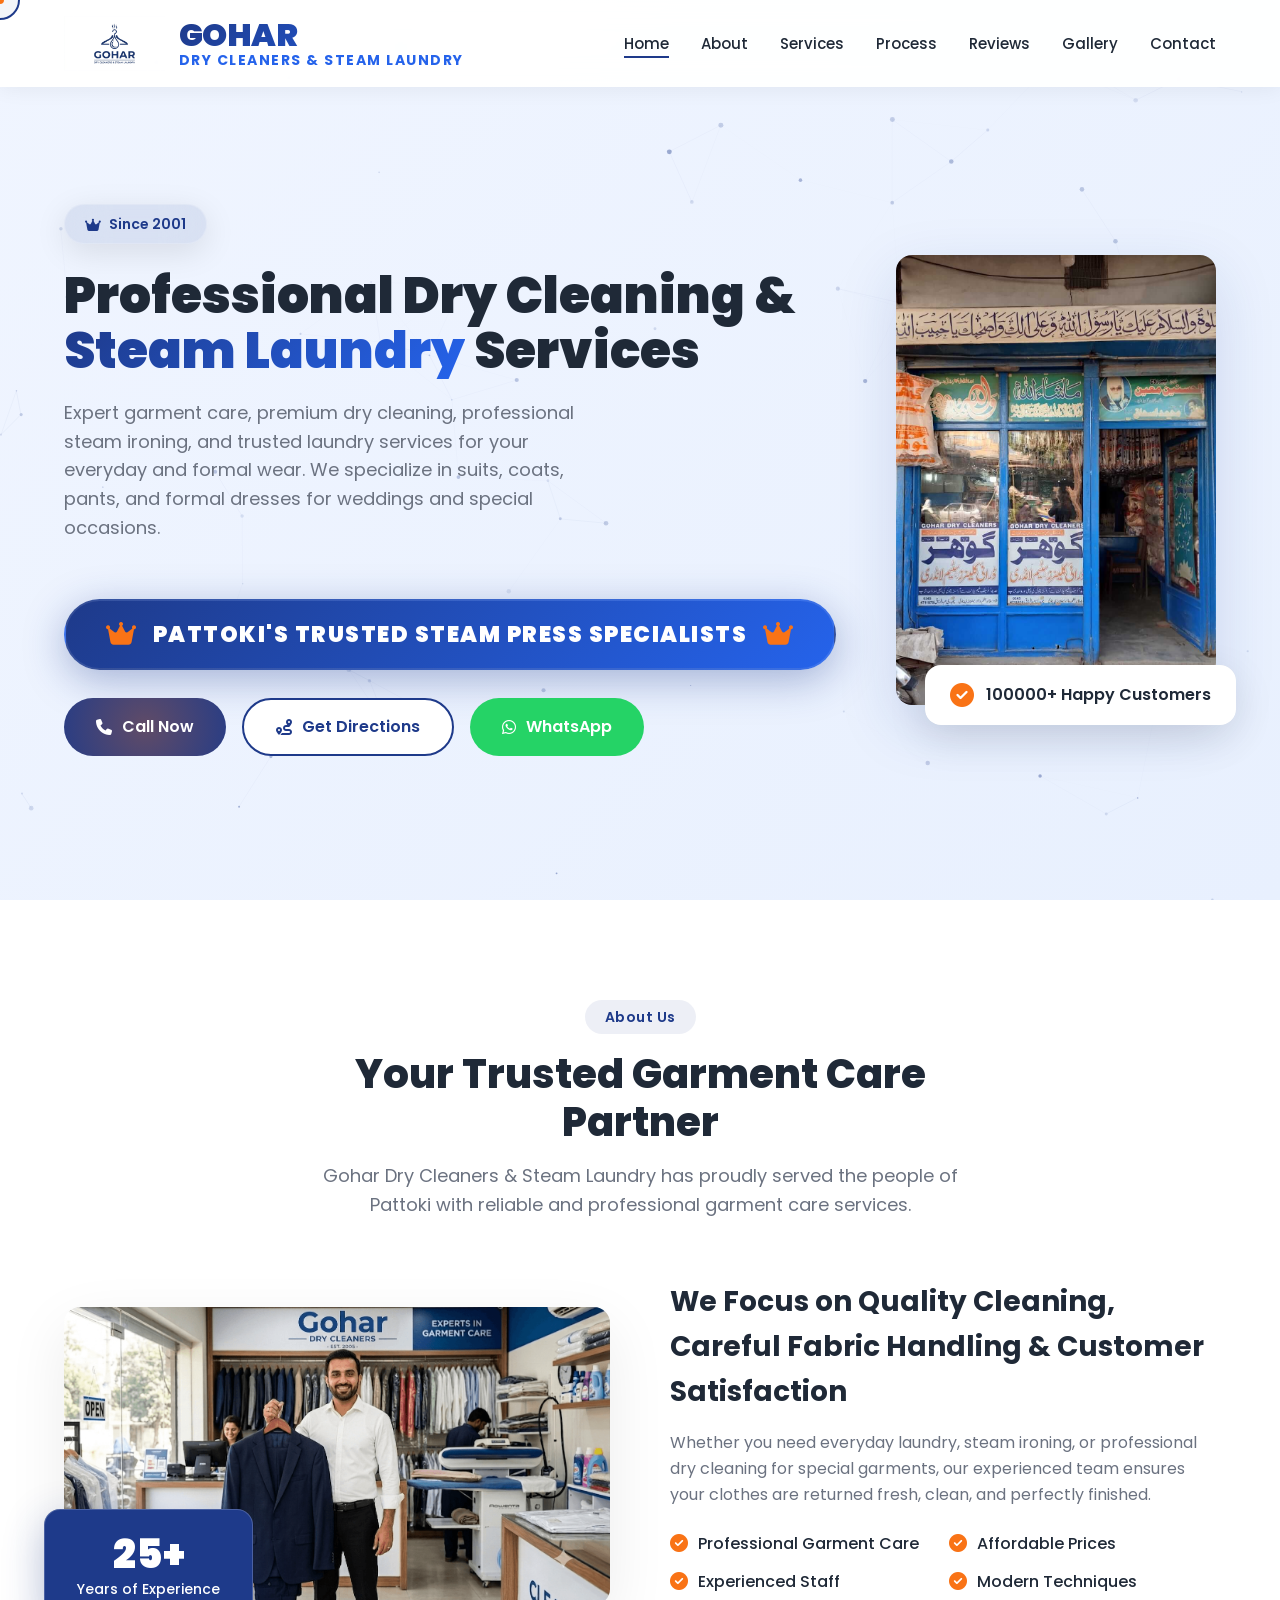
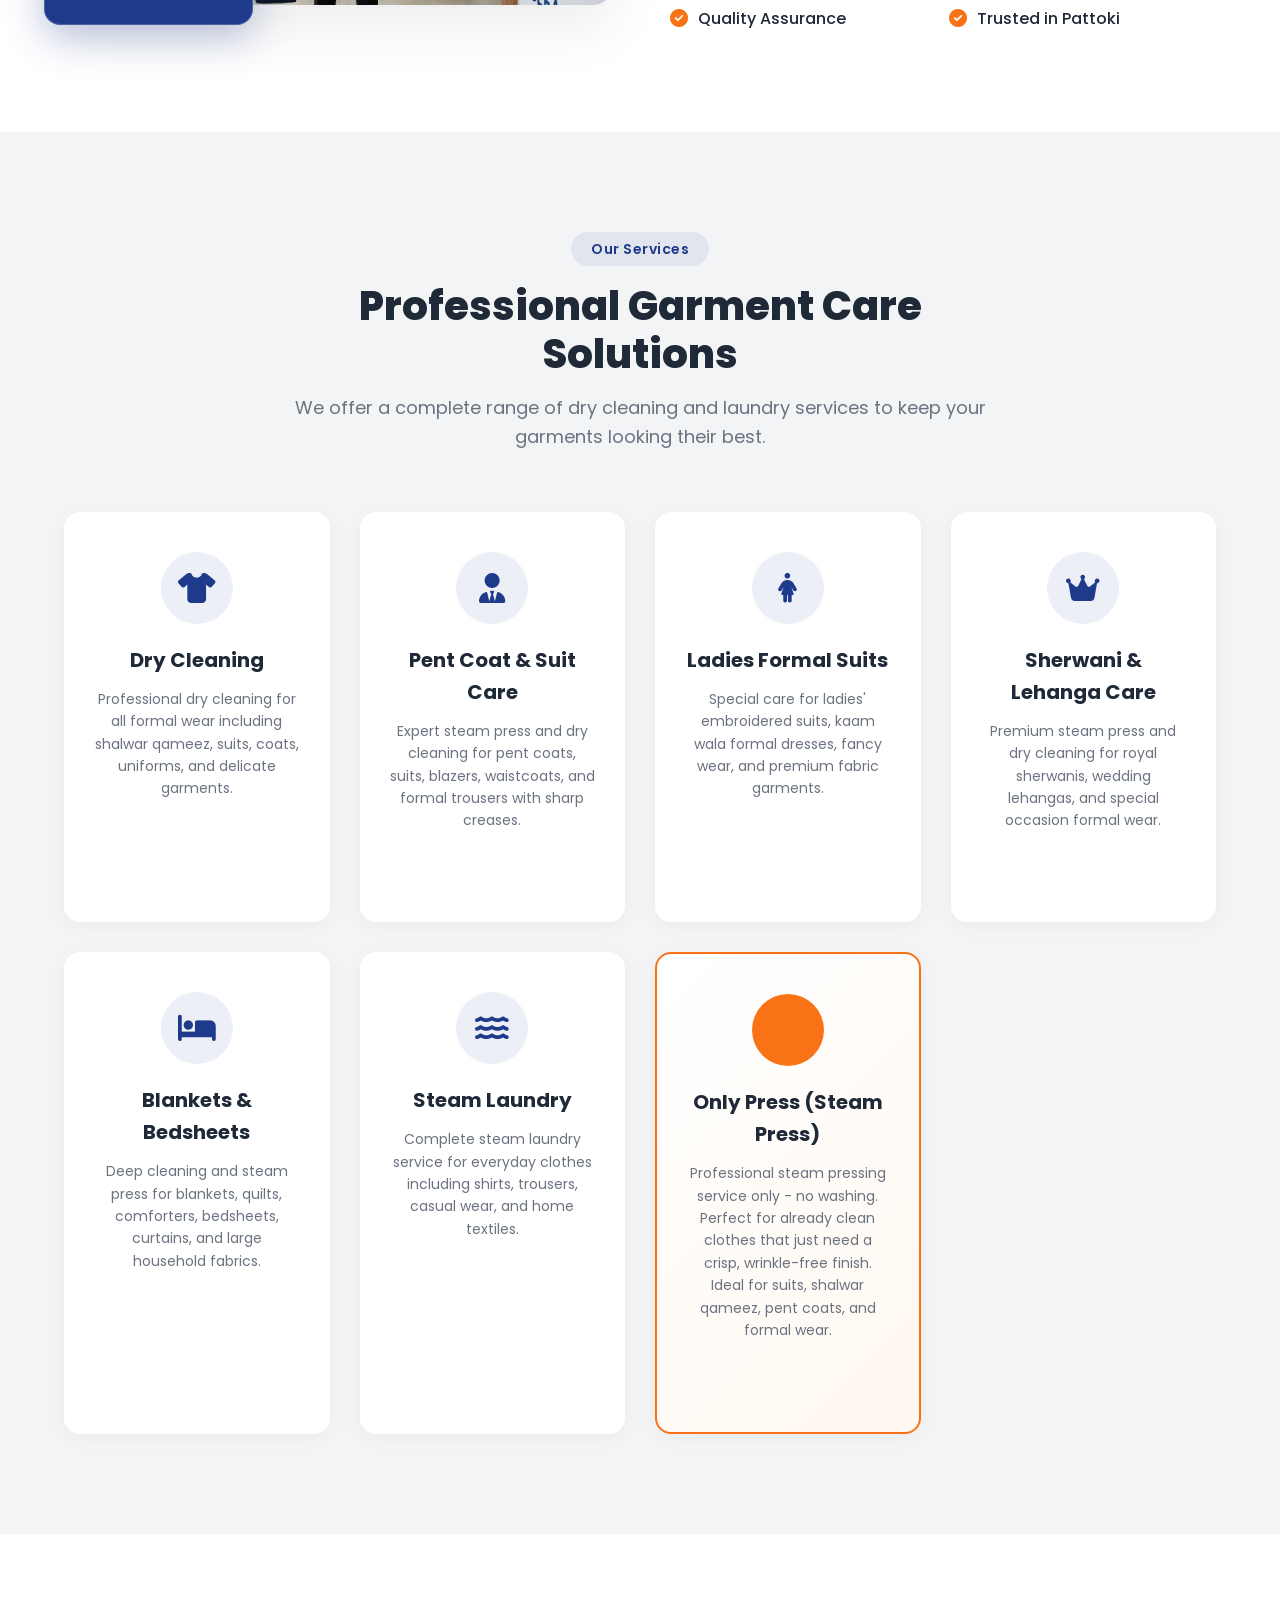
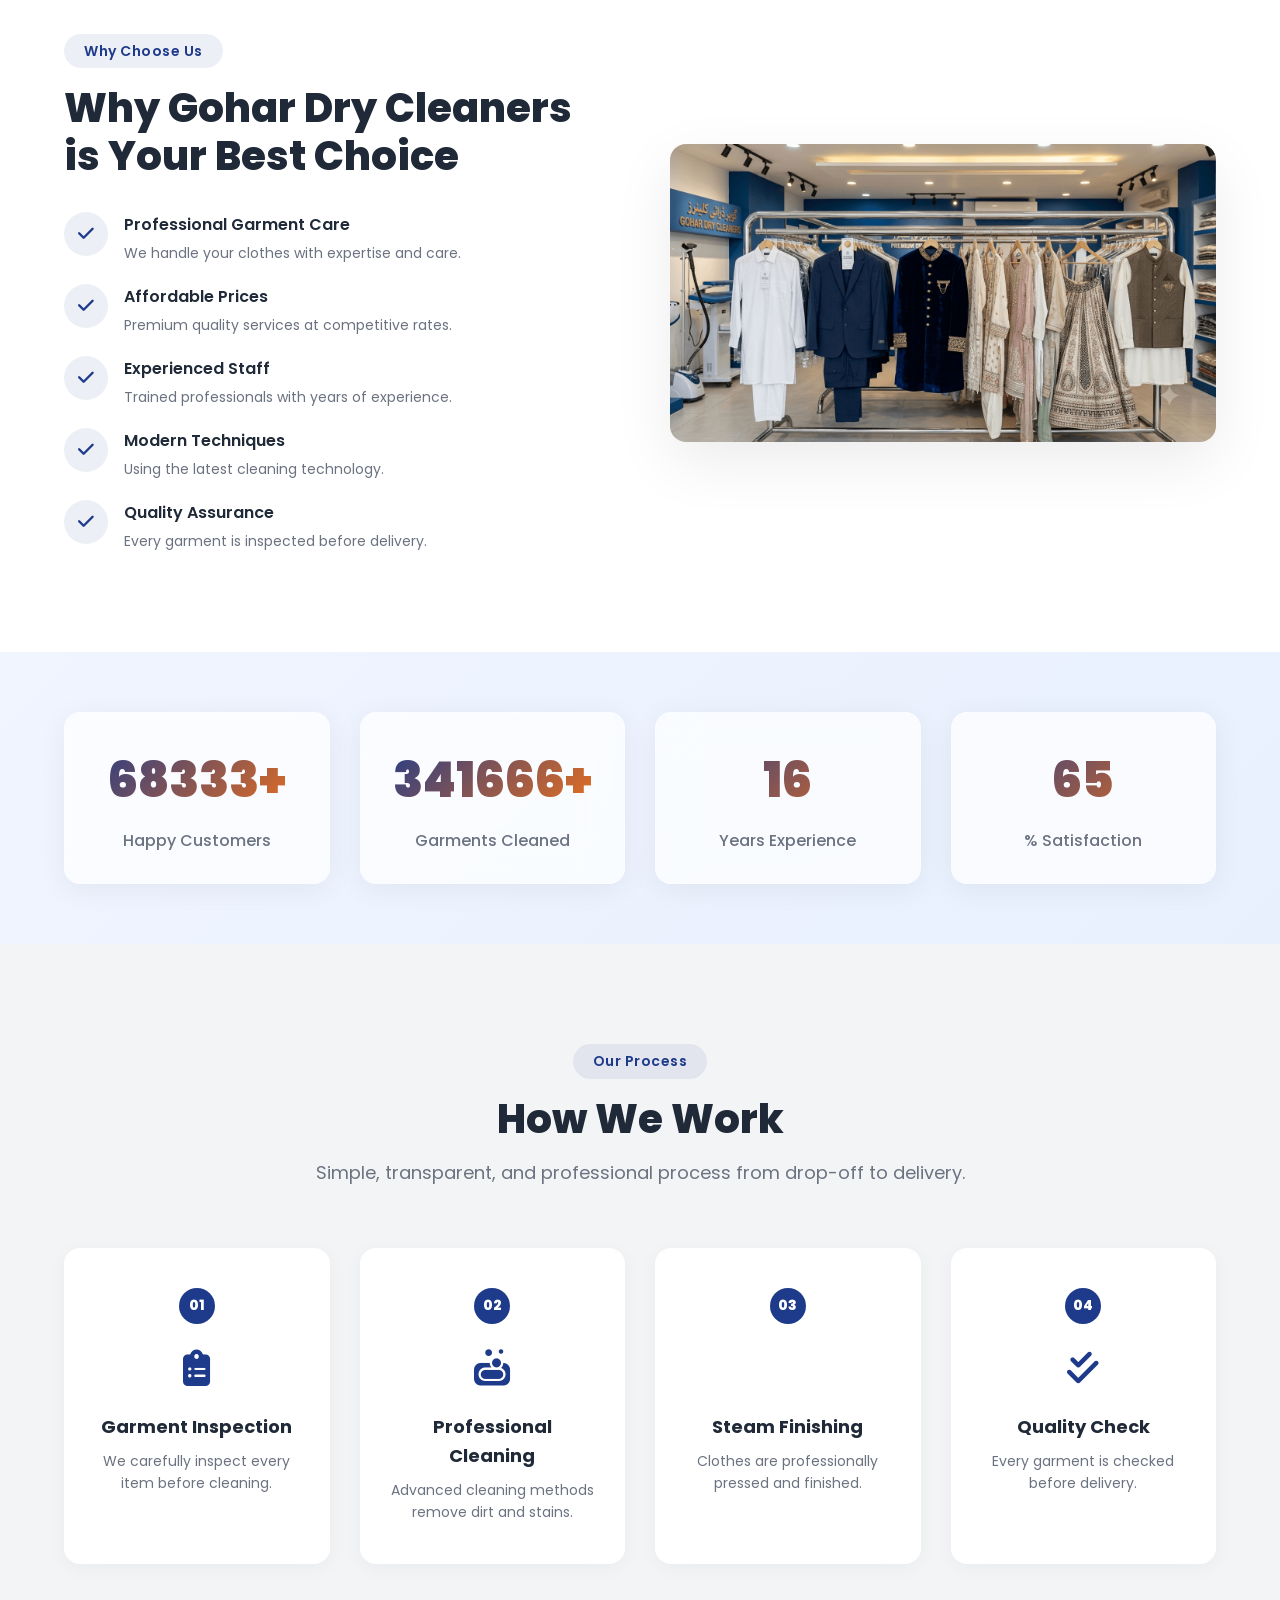
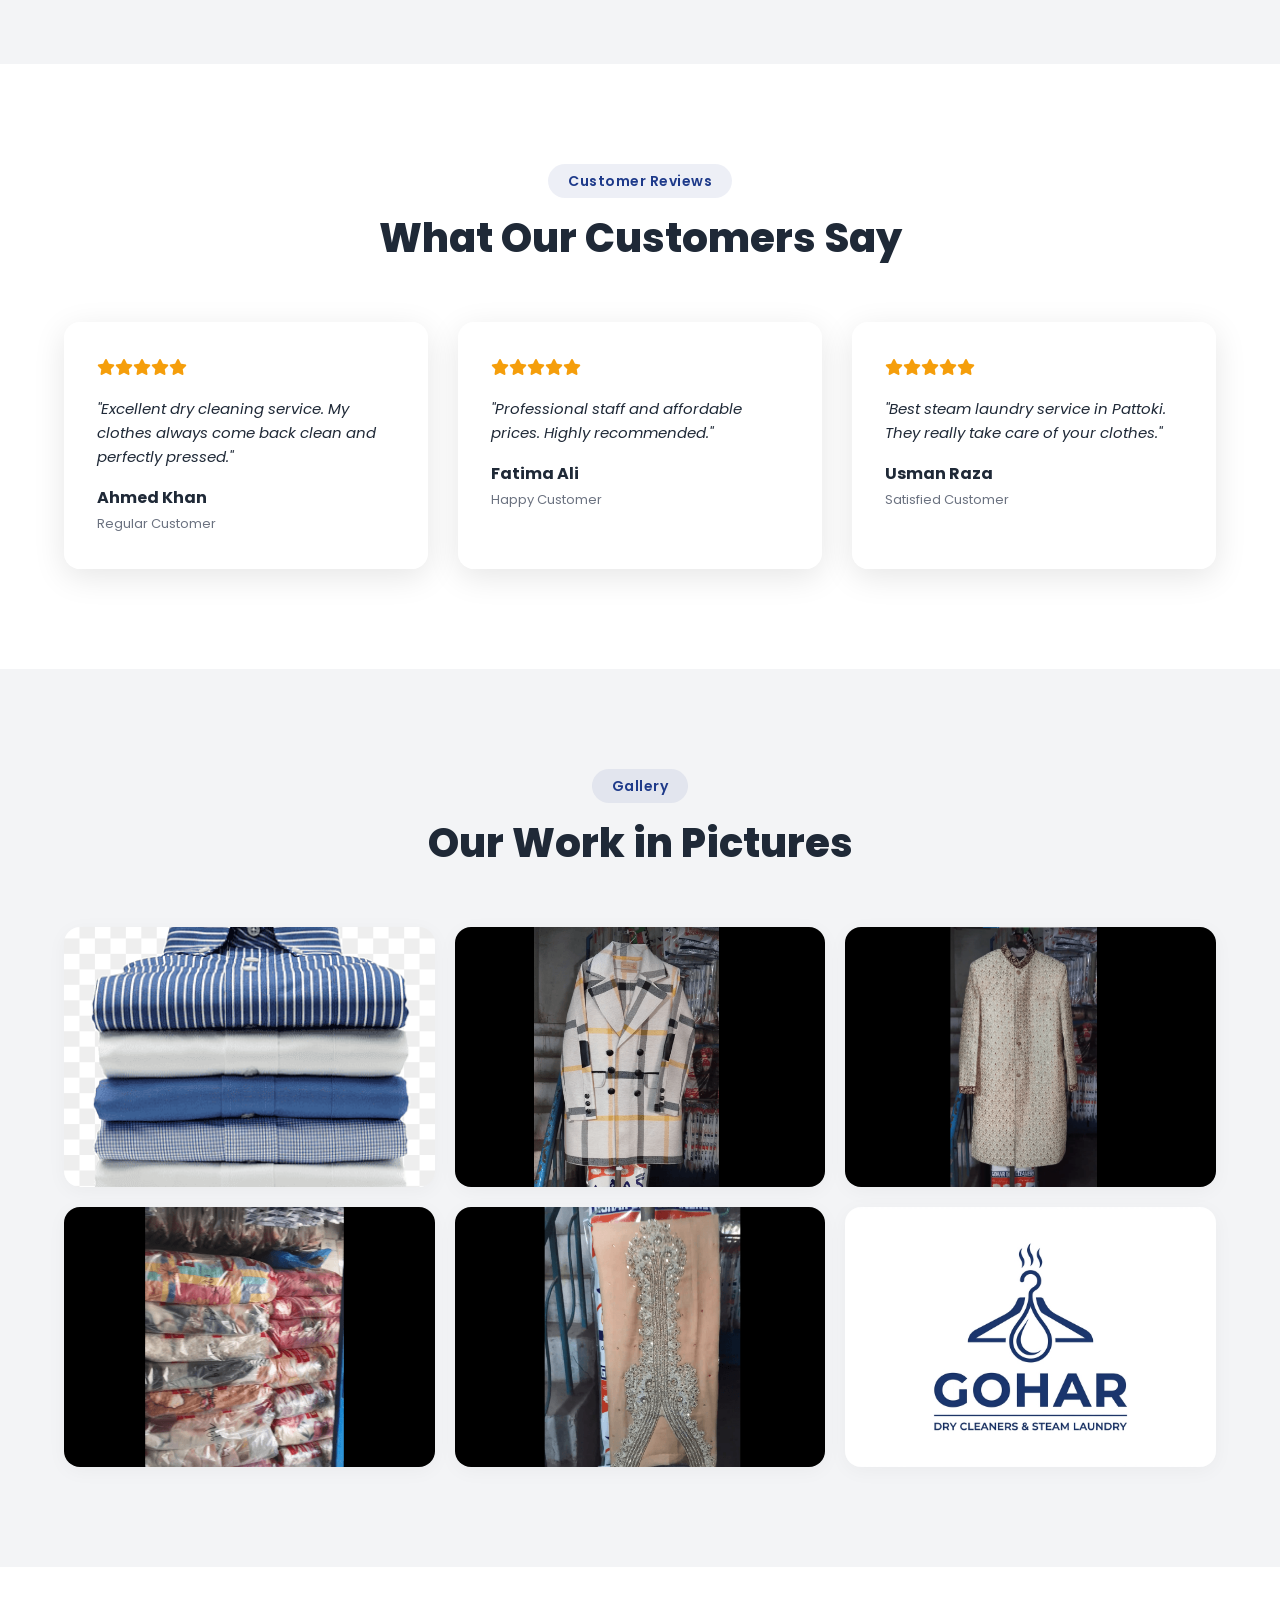
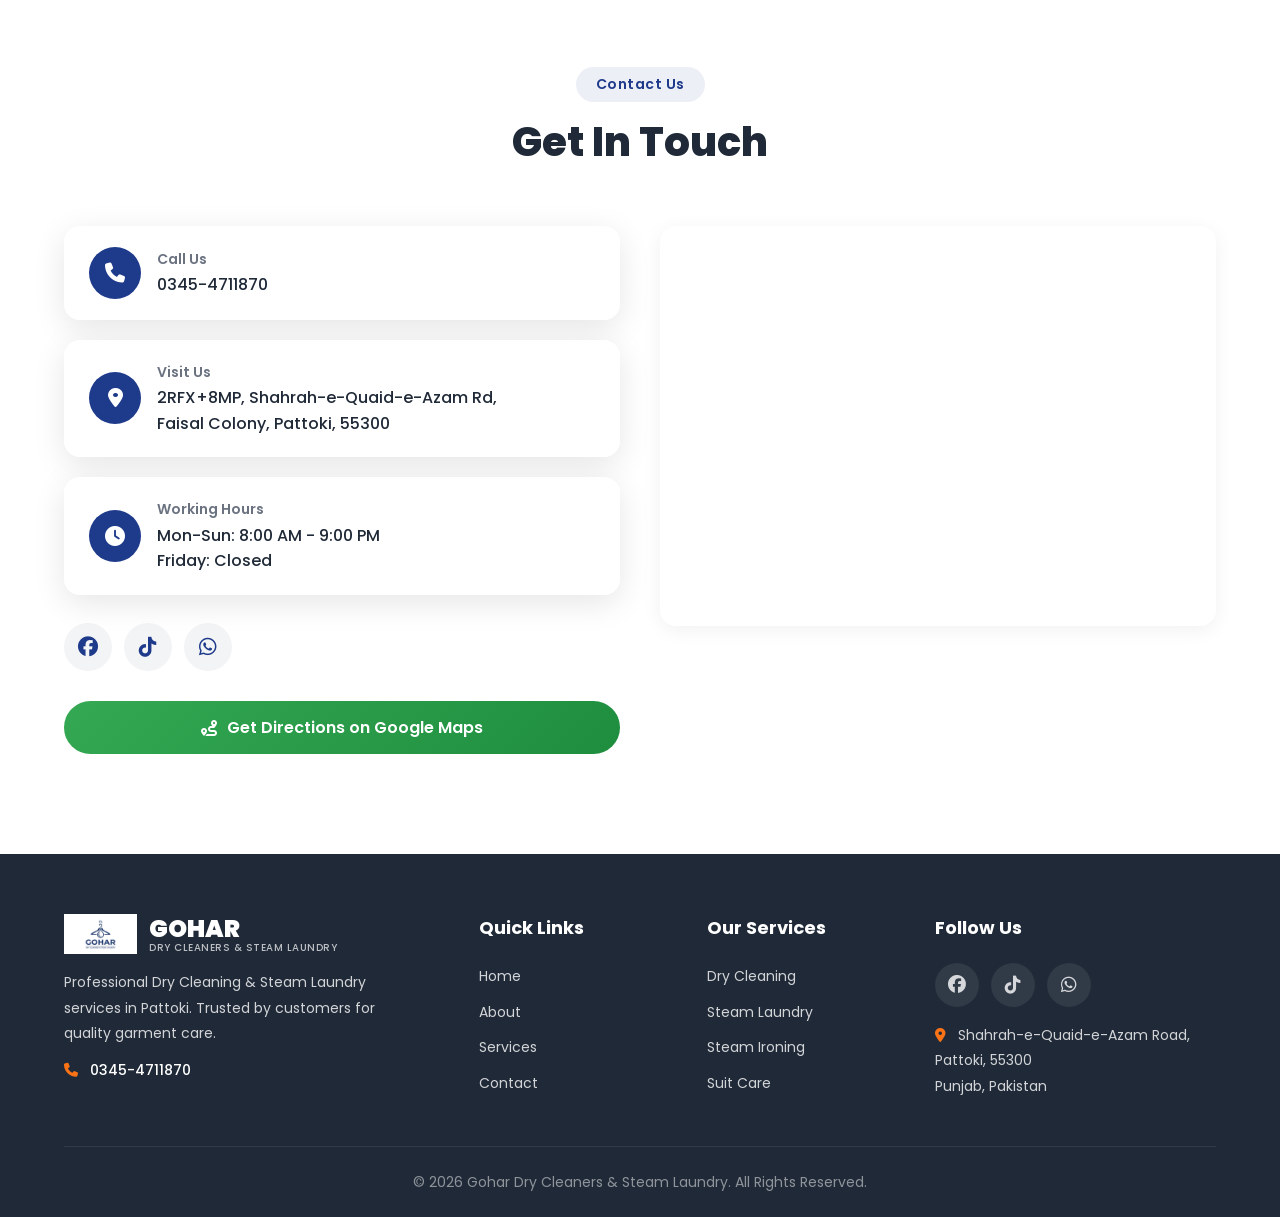
<file: index.html>
<!DOCTYPE html>
<html lang="en">
<head>
    <meta charset="UTF-8" />
    <meta name="viewport" content="width=device-width, initial-scale=1.0" />
    <title>Gohar Dry Cleaners - Premium Steam Press Specialists</title>
    
    <!-- Font Awesome -->
    <link rel="stylesheet" href="https://cdnjs.cloudflare.com/ajax/libs/font-awesome/6.5.0/css/all.min.css" />
    
    <!-- Google Fonts -->
    <link href="https://fonts.googleapis.com/css2?family=Poppins:wght@300;400;500;600;700;800;900&display=swap" rel="stylesheet" />
    
    <!-- CSS -->
    <link rel="stylesheet" href="style.css" />
</head>
<body>

    <!-- ===== CUSTOM CURSOR ===== -->
    <div class="custom-cursor"></div>
    <div class="custom-cursor-dot"></div>

    <!-- ===== SCROLL PROGRESS BAR ===== -->
    <div class="scroll-progress">
        <div class="scroll-progress-bar"></div>
    </div>

    <!-- ===== NAVBAR ===== -->
    <nav class="navbar">
        <div class="container">
            <div class="nav-wrapper">
                <div class="logo">
                    <a href="#">
                        <img src="logo.png" alt="Gohar Dry Cleaners Logo" loading="lazy" />
                        <div class="logo-text">
                            <span class="logo-main gradient-text">GOHAR</span>
                            <span class="logo-sub-large">DRY CLEANERS & STEAM LAUNDRY</span>
                        </div>
                    </a>
                </div>
                <ul class="nav-menu">
                    <li><a href="#home" class="active">Home</a></li>
                    <li><a href="#about">About</a></li>
                    <li><a href="#services">Services</a></li>
                    <li><a href="#process">Process</a></li>
                    <li><a href="#reviews">Reviews</a></li>
                    <li><a href="#gallery">Gallery</a></li>
                    <li><a href="#contact">Contact</a></li>
                </ul>
                <div class="hamburger">
                    <span></span>
                    <span></span>
                    <span></span>
                </div>
            </div>
        </div>
    </nav>

    <!-- ===== HERO SECTION WITH PARTICLES ===== -->
    <section id="home" class="hero">
        <canvas id="particles-canvas"></canvas>
        <div class="container">
            <div class="hero-grid">
                <div class="hero-content">
                    <div class="hero-badge glass-card">
                        <i class="fas fa-crown"></i> Since 2001
                    </div>
                    <h1>Professional Dry Cleaning & <span class="gradient-text">Steam Laundry</span> Services</h1>
                    <p>Expert garment care, premium dry cleaning, professional steam ironing, and trusted laundry services for your everyday and formal wear. We specialize in suits, coats, pants, and formal dresses for weddings and special occasions.</p>
                    
                    <div class="hero-special-badge glass-card">
                        <i class="fas fa-crown"></i> 
                        <span>PATTOKI'S TRUSTED STEAM PRESS SPECIALISTS</span>
                        <i class="fas fa-crown"></i>
                    </div>
                    
                    <div class="hero-buttons">
                        <a href="tel:03454711870" class="btn btn-primary btn-glow">
                            <i class="fas fa-phone"></i> Call Now
                        </a>
                        <a href="https://www.google.com/maps/dir/?api=1&destination=Gohar+Dry+Cleaners+Pattoki" target="_blank" class="btn btn-secondary">
                            <i class="fas fa-route"></i> Get Directions
                        </a>
                        <a href="https://wa.me/923454711870" target="_blank" class="btn btn-whatsapp">
                            <i class="fab fa-whatsapp"></i> WhatsApp
                        </a>
                    </div>
                </div>
                <div class="hero-image">
                    <img src="hero.jpeg" alt="Gohar Dry Cleaners" loading="lazy" />
                    <div class="floating-badge glass-card">
                        <i class="fas fa-check-circle"></i> 100000+ Happy Customers
                    </div>
                </div>
            </div>
        </div>
    </section>

    <!-- ===== ABOUT US ===== -->
    <section id="about" class="about">
        <div class="container">
            <div class="section-header">
                <span class="section-tag">About Us</span>
                <h2>Your Trusted Garment Care Partner</h2>
                <p>Gohar Dry Cleaners & Steam Laundry has proudly served the people of Pattoki with reliable and professional garment care services.</p>
            </div>
            <div class="about-grid">
                <div class="about-image">
                    <img src="about.png" alt="Gohar Dry Cleaners Team" loading="lazy" />
                    <div class="experience-badge glass-card">
                        <span>25+</span>
                        <p>Years of Experience</p>
                    </div>
                </div>
                <div class="about-content">
                    <h3>We Focus on Quality Cleaning, Careful Fabric Handling & Customer Satisfaction</h3>
                    <p>Whether you need everyday laundry, steam ironing, or professional dry cleaning for special garments, our experienced team ensures your clothes are returned fresh, clean, and perfectly finished.</p>
                    <div class="about-features">
                        <div class="feature-item"><i class="fas fa-check-circle"></i> Professional Garment Care</div>
                        <div class="feature-item"><i class="fas fa-check-circle"></i> Affordable Prices</div>
                        <div class="feature-item"><i class="fas fa-check-circle"></i> Experienced Staff</div>
                        <div class="feature-item"><i class="fas fa-check-circle"></i> Modern Techniques</div>
                        <div class="feature-item"><i class="fas fa-check-circle"></i> Quality Assurance</div>
                        <div class="feature-item"><i class="fas fa-check-circle"></i> Trusted in Pattoki</div>
                    </div>
                </div>
            </div>
        </div>
    </section>

    <!-- ===== SERVICES - 3D TILT CARDS ===== -->
    <section id="services" class="services">
        <div class="container">
            <div class="section-header">
                <span class="section-tag">Our Services</span>
                <h2>Professional Garment Care Solutions</h2>
                <p>We offer a complete range of dry cleaning and laundry services to keep your garments looking their best.</p>
            </div>
            <div class="services-grid">
    <!-- Card 1: Dry Cleaning -->
    <div class="service-card tilt-card" data-tilt>
        <div class="service-icon"><i class="fas fa-tshirt"></i></div>
        <h3>Dry Cleaning</h3>
        <p>Professional dry cleaning for all formal wear including shalwar qameez, suits, coats, uniforms, and delicate garments.</p>
        <div class="service-hover">
            <span>From PKR 250</span>
        </div>
    </div>

    <!-- Card 2: Pent Coat & Suit Care -->
    <div class="service-card tilt-card" data-tilt>
        <div class="service-icon"><i class="fas fa-user-tie"></i></div>
        <h3>Pent Coat & Suit Care</h3>
        <p>Expert steam press and dry cleaning for pent coats, suits, blazers, waistcoats, and formal trousers with sharp creases.</p>
        <div class="service-hover">
            <span>From PKR 500</span>
        </div>
    </div>

    <!-- Card 3: Ladies Formal Suits -->
    <div class="service-card tilt-card" data-tilt>
        <div class="service-icon"><i class="fas fa-female"></i></div>
        <h3>Ladies Formal Suits</h3>
        <p>Special care for ladies' embroidered suits, kaam wala formal dresses, fancy wear, and premium fabric garments.</p>
        <div class="service-hover">
            <span>From PKR 600</span>
        </div>
    </div>

    <!-- Card 4: Sherwani & Lehanga Care -->
    <div class="service-card tilt-card" data-tilt>
        <div class="service-icon"><i class="fas fa-crown"></i></div>
        <h3>Sherwani & Lehanga Care</h3>
        <p>Premium steam press and dry cleaning for royal sherwanis, wedding lehangas, and special occasion formal wear.</p>
        <div class="service-hover">
            <span>From PKR 1000</span>
        </div>
    </div>

    <!-- Card 5: Blankets, Curtains & Bedsheets -->
    <div class="service-card tilt-card" data-tilt>
        <div class="service-icon"><i class="fas fa-bed"></i></div>
        <h3>Blankets & Bedsheets</h3>
        <p>Deep cleaning and steam press for blankets, quilts, comforters, bedsheets, curtains, and large household fabrics.</p>
        <div class="service-hover">
            <span>From PKR 600</span>
        </div>
    </div>

    

    <!-- Card 6: Steam Laundry -->
    <div class="service-card tilt-card" data-tilt>
        <div class="service-icon"><i class="fas fa-water"></i></div>
        <h3>Steam Laundry</h3>
        <p>Complete steam laundry service for everyday clothes including shirts, trousers, casual wear, and home textiles.</p>
        <div class="service-hover">
            <span>From PKR 250</span>
        </div>
    </div>

    <!-- Card 7: Only Press (Steam Press Only) -->
<div class="service-card tilt-card" data-tilt>
    <div class="service-icon"><i class="fas fa-iron"></i></div>
    <h3>Only Press (Steam Press)</h3>
    <p>Professional steam pressing service only - no washing. Perfect for already clean clothes that just need a crisp, wrinkle-free finish. Ideal for suits, shalwar qameez, pent coats, and formal wear.</p>
    <div class="service-hover">
        <span>From PKR 150</span>
    </div>
</div>
</div>
        </div>
    </section>

    <!-- ===== WHY CHOOSE US ===== -->
    <section id="why-us" class="why-us">
        <div class="container">
            <div class="why-grid">
                <div class="why-content">
                    <span class="section-tag">Why Choose Us</span>
                    <h2>Why Gohar Dry Cleaners is Your Best Choice</h2>
                    <div class="why-items">
                        <div class="why-item">
                            <div class="why-icon"><i class="fas fa-check"></i></div>
                            <div>
                                <h4>Professional Garment Care</h4>
                                <p>We handle your clothes with expertise and care.</p>
                            </div>
                        </div>
                        <div class="why-item">
                            <div class="why-icon"><i class="fas fa-check"></i></div>
                            <div>
                                <h4>Affordable Prices</h4>
                                <p>Premium quality services at competitive rates.</p>
                            </div>
                        </div>
                        <div class="why-item">
                            <div class="why-icon"><i class="fas fa-check"></i></div>
                            <div>
                                <h4>Experienced Staff</h4>
                                <p>Trained professionals with years of experience.</p>
                            </div>
                        </div>
                        <div class="why-item">
                            <div class="why-icon"><i class="fas fa-check"></i></div>
                            <div>
                                <h4>Modern Techniques</h4>
                                <p>Using the latest cleaning technology.</p>
                            </div>
                        </div>
                        <div class="why-item">
                            <div class="why-icon"><i class="fas fa-check"></i></div>
                            <div>
                                <h4>Quality Assurance</h4>
                                <p>Every garment is inspected before delivery.</p>
                            </div>
                        </div>
                    </div>
                </div>
                <div class="why-image">
                    <img src="choose.png" alt="Gohar Dry Cleaners Quality" loading="lazy" />
                </div>
            </div>
        </div>
    </section>

    <!-- ===== STATS SECTION ===== -->
    <section class="stats-section">
        <div class="container">
            <div class="stats-grid">
                <div class="stat-item glass-card">
                    <div class="stat-number" data-count="100000">0</div>
                    <div class="stat-label">Happy Customers</div>
                </div>
                <div class="stat-item glass-card">
                    <div class="stat-number" data-count="500000">0</div>
                    <div class="stat-label">Garments Cleaned</div>
                </div>
                <div class="stat-item glass-card">
                    <div class="stat-number" data-count="25">0</div>
                    <div class="stat-label">Years Experience</div>
                </div>
                <div class="stat-item glass-card">
                    <div class="stat-number" data-count="98">0</div>
                    <div class="stat-label">% Satisfaction</div>
                </div>
            </div>
        </div>
    </section>

    <!-- ===== PROCESS ===== -->
    <section id="process" class="process">
        <div class="container">
            <div class="section-header">
                <span class="section-tag">Our Process</span>
                <h2>How We Work</h2>
                <p>Simple, transparent, and professional process from drop-off to delivery.</p>
            </div>
            <div class="process-steps">
                <div class="step">
                    <div class="step-number">01</div>
                    <div class="step-icon"><i class="fas fa-clipboard-list"></i></div>
                    <h4>Garment Inspection</h4>
                    <p>We carefully inspect every item before cleaning.</p>
                </div>
                <div class="step">
                    <div class="step-number">02</div>
                    <div class="step-icon"><i class="fas fa-soap"></i></div>
                    <h4>Professional Cleaning</h4>
                    <p>Advanced cleaning methods remove dirt and stains.</p>
                </div>
                <div class="step">
                    <div class="step-number">03</div>
                    <div class="step-icon"><i class="fas fa-iron"></i></div>
                    <h4>Steam Finishing</h4>
                    <p>Clothes are professionally pressed and finished.</p>
                </div>
                <div class="step">
                    <div class="step-number">04</div>
                    <div class="step-icon"><i class="fas fa-check-double"></i></div>
                    <h4>Quality Check</h4>
                    <p>Every garment is checked before delivery.</p>
                </div>
            </div>
        </div>
    </section>

    <!-- ===== REVIEWS ===== -->
    <section id="reviews" class="reviews">
        <div class="container">
            <div class="section-header">
                <span class="section-tag">Customer Reviews</span>
                <h2>What Our Customers Say</h2>
            </div>
            <div class="reviews-grid">
                <div class="review-card glass-card">
                    <div class="stars"><i class="fas fa-star"></i><i class="fas fa-star"></i><i class="fas fa-star"></i><i class="fas fa-star"></i><i class="fas fa-star"></i></div>
                    <p>"Excellent dry cleaning service. My clothes always come back clean and perfectly pressed."</p>
                    <div class="review-author">
                        <h4>Ahmed Khan</h4>
                        <span>Regular Customer</span>
                    </div>
                </div>
                <div class="review-card glass-card">
                    <div class="stars"><i class="fas fa-star"></i><i class="fas fa-star"></i><i class="fas fa-star"></i><i class="fas fa-star"></i><i class="fas fa-star"></i></div>
                    <p>"Professional staff and affordable prices. Highly recommended."</p>
                    <div class="review-author">
                        <h4>Fatima Ali</h4>
                        <span>Happy Customer</span>
                    </div>
                </div>
                <div class="review-card glass-card">
                    <div class="stars"><i class="fas fa-star"></i><i class="fas fa-star"></i><i class="fas fa-star"></i><i class="fas fa-star"></i><i class="fas fa-star"></i></div>
                    <p>"Best steam laundry service in Pattoki. They really take care of your clothes."</p>
                    <div class="review-author">
                        <h4>Usman Raza</h4>
                        <span>Satisfied Customer</span>
                    </div>
                </div>
            </div>
        </div>
    </section>

    <!-- ===== GALLERY ===== -->
    <section id="gallery" class="gallery">
        <div class="container">
            <div class="section-header">
                <span class="section-tag">Gallery</span>
                <h2>Our Work in Pictures</h2>
            </div>
            <div class="gallery-grid">
                <div class="gallery-item" onclick="openLightbox(this)">
                    <img src="shop1.png" alt="Gohar Dry Cleaners Shop" loading="lazy" />
                </div>
                <div class="gallery-item" onclick="openLightbox(this)">
                    <img src="shop2.png" alt="Professional Cleaning" loading="lazy"/>
                </div>
                <div class="gallery-item" onclick="openLightbox(this)">
                    <img src="shop3.png" alt="Steam Ironing" loading="lazy"/>
                </div>
                <div class="gallery-item" onclick="openLightbox(this)">
                    <img src="shop4.png" alt="Garment Care" loading="lazy" />
                </div>
                <div class="gallery-item" onclick="openLightbox(this)">
                    <img src="shop5.png" alt="Our Team" loading="lazy" />
                </div>
                <div class="gallery-item" onclick="openLightbox(this)">
                    <img src="logo.png" alt="Gohar Logo"  loading="lazy"/>
                </div>
            </div>
        </div>
    </section>

    <!-- ===== LIGHTBOX ===== -->
    <div class="lightbox" onclick="closeLightbox()">
        <span class="lightbox-close">&times;</span>
        <img class="lightbox-content" id="lightbox-img" />
    </div>

    <!-- ===== CONTACT ===== -->
    <section id="contact" class="contact">
        <div class="container">
            <div class="section-header">
                <span class="section-tag">Contact Us</span>
                <h2>Get In Touch</h2>
            </div>
            <div class="contact-grid">
                <div class="contact-info">
                    <div class="contact-card glass-card">
                        <div class="contact-icon"><i class="fas fa-phone"></i></div>
                        <div>
                            <h4>Call Us</h4>
                            <a href="tel:03454711870">0345-4711870</a>
                        </div>
                    </div>
                    <div class="contact-card glass-card">
                        <div class="contact-icon"><i class="fas fa-map-marker-alt"></i></div>
                        <div>
                            <h4>Visit Us</h4>
                            <p>2RFX+8MP, Shahrah-e-Quaid-e-Azam Rd,<br />Faisal Colony, Pattoki, 55300</p>
                        </div>
                    </div>
                    <div class="contact-card glass-card">
                        <div class="contact-icon"><i class="fas fa-clock"></i></div>
                        <div>
                            <h4>Working Hours</h4>
                            <p>Mon-Sun: 8:00 AM - 9:00 PM<br />Friday: Closed</p>
                        </div>
                    </div>
                    <div class="contact-social">
                        <a href="https://www.facebook.com/share/1DLvvdnVit/" target="_blank"><i class="fab fa-facebook"></i></a>
                        <a href="https://www.tiktok.com/@gohar.dry.cleaner?_r=1&_t=ZS-98560fPremC" target="_blank"><i class="fab fa-tiktok"></i></a>
                        <a href="https://wa.me/923454711870" target="_blank"><i class="fab fa-whatsapp"></i></a>
                    </div>
                    <a href="https://www.google.com/maps/dir/?api=1&destination=Gohar+Dry+Cleaners+Pattoki" target="_blank" class="btn btn-route" style="width:100%; justify-content:center; margin-top:10px;">
                        <i class="fas fa-route"></i> Get Directions on Google Maps
                    </a>
                </div>
                <div class="contact-map">
                    <iframe src="https://www.google.com/maps/embed?pb=!1m18!1m12!1m3!1d3396.700447624654!2d73.84749067519998!3d31.635347174122217!2m3!1f0!2f0!3f0!3m2!1i1024!2i768!4f13.1!3m3!1m2!1s0x3922576c3d2c9e4d%3A0xd9b18d0b3a8f1d7f!2sGohar%20Dry%20Cleaners%20%26%20Steam%20Laundry!5e0!3m2!1sen!2s!4v1700000000000" style="border:0; width:100%; height:400px; border-radius:16px;" allowfullscreen="" loading="lazy"></iframe>
                </div>
            </div>
        </div>
    </section>

    <!-- ===== FOOTER ===== -->
    <footer class="footer">
        <div class="container">
            <div class="footer-grid">
                <div class="footer-about">
                    <div class="footer-logo">
                        <img src="logo.png" alt="Gohar Dry Cleaners" loading="lazy" />
                        <div class="footer-logo-text">
                            <span>GOHAR</span>
                            <span class="footer-sub">Dry Cleaners & Steam Laundry</span>
                        </div>
                    </div>
                    <p>Professional Dry Cleaning & Steam Laundry services in Pattoki. Trusted by customers for quality garment care.</p>
                    <p class="footer-phone"><i class="fas fa-phone"></i> 0345-4711870</p>
                </div>
                <div class="footer-links">
                    <h4>Quick Links</h4>
                    <ul>
                        <li><a href="#home">Home</a></li>
                        <li><a href="#about">About</a></li>
                        <li><a href="#services">Services</a></li>
                        <li><a href="#contact">Contact</a></li>
                    </ul>
                </div>
                <div class="footer-links">
                    <h4>Our Services</h4>
                    <ul>
                        <li><a href="#">Dry Cleaning</a></li>
                        <li><a href="#">Steam Laundry</a></li>
                        <li><a href="#">Steam Ironing</a></li>
                        <li><a href="#">Suit Care</a></li>
                    </ul>
                </div>
                <div class="footer-newsletter">
                    <h4>Follow Us</h4>
                    <div class="footer-social">
                        <a href="https://www.facebook.com/share/1DLvvdnVit/" target="_blank"><i class="fab fa-facebook"></i></a>
                        <a href="https://www.tiktok.com/@gohar.dry.cleaner?_r=1&_t=ZS-98560fPremC" target="_blank"><i class="fab fa-tiktok"></i></a>
                    
                        <a href="https://wa.me/923454711870" target="_blank"><i class="fab fa-whatsapp"></i></a>
                    </div>
                    <p class="footer-address">
                        <i class="fas fa-location-dot"></i>
                        Shahrah-e-Quaid-e-Azam Road, Pattoki, 55300<br />Punjab, Pakistan
                    </p>
                </div>
            </div>
            <div class="footer-bottom">
                <p>&copy; 2026 Gohar Dry Cleaners & Steam Laundry. All Rights Reserved.</p>
            </div>
        </div>
    </footer>

    <!-- ===== SCRIPTS ===== -->
    <script src="particles.js"></script>
    <script src="script.js"></script>
</body>
</html>
</file>
<file: style.css>
/* ============================================ */
/* ===== RESET & BASE ===== */
/* ============================================ */

* {
    margin: 0;
    padding: 0;
    box-sizing: border-box;
}

:root {
    --primary: #1E3A8A;
    --primary-light: #2563EB;
    --secondary: #F97316;
    --white: #FFFFFF;
    --light-gray: #F3F4F6;
    --gray: #6B7280;
    --dark: #1F2937;
    --shadow: 0 10px 40px rgba(0,0,0,0.08);
    --radius: 16px;
    --transition: all 0.3s cubic-bezier(0.4, 0, 0.2, 1);
}

html {
    scroll-behavior: smooth;
}

body {
    font-family: 'Poppins', sans-serif;
    color: var(--dark);
    line-height: 1.6;
    overflow-x: hidden;
    background: var(--white);
    cursor: none;
}

a {
    text-decoration: none;
    color: inherit;
}
ul {
    list-style: none;
}
img {
    max-width: 100%;
    display: block;
}

.container {
    max-width: 1200px;
    margin: 0 auto;
    padding: 0 24px;
}

/* ============================================ */
/* ===== CUSTOM SCROLLBAR ===== */
/* ============================================ */

::-webkit-scrollbar {
    width: 10px;
}

::-webkit-scrollbar-track {
    background: var(--light-gray);
}

::-webkit-scrollbar-thumb {
    background: linear-gradient(180deg, var(--primary), var(--secondary));
    border-radius: 10px;
}

::-webkit-scrollbar-thumb:hover {
    background: var(--primary-light);
}

/* ============================================ */
/* ===== CUSTOM CURSOR ===== */
/* ============================================ */

.custom-cursor {
    width: 40px;
    height: 40px;
    border: 2px solid var(--primary);
    border-radius: 50%;
    position: fixed;
    pointer-events: none;
    z-index: 9999;
    transition: all 0.1s ease;
    background: rgba(30, 58, 138, 0.05);
    transform: translate(-50%, -50%);
}

.custom-cursor-dot {
    width: 8px;
    height: 8px;
    background: var(--secondary);
    border-radius: 50%;
    position: fixed;
    pointer-events: none;
    z-index: 9999;
    transform: translate(-50%, -50%);
    transition: all 0.05s ease;
}

.custom-cursor.hover {
    width: 60px;
    height: 60px;
    background: rgba(30, 58, 138, 0.1);
    border-color: var(--secondary);
}

/* ============================================ */
/* ===== SCROLL PROGRESS BAR ===== */
/* ============================================ */

.scroll-progress {
    position: fixed;
    top: 0;
    left: 0;
    width: 100%;
    height: 4px;
    z-index: 1001;
    background: transparent;
}

.scroll-progress-bar {
    height: 100%;
    background: linear-gradient(90deg, var(--primary), var(--secondary));
    width: 0%;
    transition: width 0.1s ease;
}

/* ============================================ */
/* ===== SECTION HEADER ===== */
/* ============================================ */

.section-header {
    text-align: center;
    max-width: 700px;
    margin: 0 auto 60px;
}

.section-tag {
    display: inline-block;
    background: rgba(30, 58, 138, 0.08);
    color: var(--primary);
    padding: 6px 20px;
    border-radius: 50px;
    font-size: 14px;
    font-weight: 600;
    letter-spacing: 0.5px;
    margin-bottom: 16px;
}

.section-header h2 {
    font-size: 40px;
    font-weight: 800;
    line-height: 1.2;
    margin-bottom: 16px;
}

.section-header p {
    color: var(--gray);
    font-size: 18px;
}

/* ============================================ */
/* ===== GLASS MORPHISM ===== */
/* ============================================ */

.glass-card {
    background: rgba(255, 255, 255, 0.15);
    backdrop-filter: blur(20px);
    -webkit-backdrop-filter: blur(20px);
    border: 1px solid rgba(255, 255, 255, 0.2);
    box-shadow: 0 8px 32px rgba(0,0,0,0.1);
}

/* ============================================ */
/* ===== GRADIENT TEXT ===== */
/* ============================================ */

.gradient-text {
    background: linear-gradient(135deg, var(--primary), var(--primary-light), var(--secondary), var(--primary));
    background-size: 300% 300%;
    -webkit-background-clip: text;
    -webkit-text-fill-color: transparent;
    background-clip: text;
    animation: gradientMove 4s ease-in-out infinite;
    display: inline-block;
}

@keyframes gradientMove {
    0% { background-position: 0% 50%; }
    50% { background-position: 100% 50%; }
    100% { background-position: 0% 50%; }
}

/* ============================================ */
/* ===== BUTTONS ===== */
/* ============================================ */

.btn {
    display: inline-flex;
    align-items: center;
    gap: 10px;
    padding: 14px 32px;
    border-radius: 50px;
    font-weight: 600;
    font-size: 16px;
    transition: var(--transition);
    border: none;
    cursor: pointer;
    position: relative;
    overflow: hidden;
    z-index: 1;
}

.btn-primary {
    background: var(--primary);
    color: var(--white);
}
.btn-primary:hover {
    background: var(--primary-light);
    transform: translateY(-3px);
    box-shadow: 0 12px 30px rgba(30, 58, 138, 0.4);
}

.btn-secondary {
    background: var(--white);
    color: var(--primary);
    border: 2px solid var(--primary);
}
.btn-secondary:hover {
    background: var(--primary);
    color: var(--white);
    transform: translateY(-3px);
}

.btn-whatsapp {
    background: #25D366;
    color: var(--white);
}
.btn-whatsapp:hover {
    background: #1DA851;
    transform: translateY(-3px);
    box-shadow: 0 12px 30px rgba(37, 211, 102, 0.4);
}

.btn-route {
    background: linear-gradient(135deg, #34A853, #1E8E3E);
    color: white;
    border: none;
}
.btn-route:hover {
    transform: translateY(-3px);
    box-shadow: 0 12px 30px rgba(52, 168, 83, 0.4);
}

/* ===== GLOW BUTTON ===== */
.btn-glow {
    position: relative;
    overflow: hidden;
    z-index: 1;
}

.btn-glow::before {
    content: '';
    position: absolute;
    top: -50%;
    left: -50%;
    width: 200%;
    height: 200%;
    background: radial-gradient(circle, rgba(249, 115, 22, 0.3), transparent 60%);
    animation: glowRotate 4s linear infinite;
    z-index: -1;
}

@keyframes glowRotate {
    0% { transform: rotate(0deg); }
    100% { transform: rotate(360deg); }
}

/* ============================================ */
/* ===== NAVBAR ===== */
/* ============================================ */

.navbar {
    position: fixed;
    top: 0;
    width: 100%;
    background: rgba(255, 255, 255, 0.95);
    backdrop-filter: blur(12px);
    z-index: 1000;
    padding: 16px 0;
    box-shadow: 0 2px 20px rgba(0,0,0,0.06);
    transition: var(--transition);
}

.navbar.scrolled {
    padding: 10px 0;
    box-shadow: 0 4px 30px rgba(0,0,0,0.1);
}

.nav-wrapper {
    display: flex;
    justify-content: space-between;
    align-items: center;
}

.logo a {
    display: flex;
    align-items: center;
    gap: 14px;
    text-decoration: none;
}

.logo img {
    height: 55px !important;
    width: auto !important;
    max-width: 140px !important;
    object-fit: contain !important;
    background: transparent !important;
    display: block !important;
}

.logo-text {
    display: flex;
    flex-direction: column;
    line-height: 1.1;
}

.logo-main {
    font-size: 32px !important;
    font-weight: 900 !important;
    color: var(--primary) !important;
    letter-spacing: -0.5px !important;
    text-transform: uppercase;
    line-height: 1;
}

.logo-sub-large {
    font-size: 14px !important;
    font-weight: 700 !important;
    color: var(--primary-light) !important;
    letter-spacing: 1.5px !important;
    text-transform: uppercase;
    margin-top: 2px;
}

.nav-menu {
    display: flex;
    align-items: center;
    gap: 32px;
}

.nav-menu a {
    font-weight: 500;
    font-size: 15px;
    color: var(--dark);
    transition: var(--transition);
    position: relative;
}

.nav-menu a::after {
    content: '';
    position: absolute;
    bottom: -4px;
    left: 0;
    width: 0;
    height: 2px;
    background: var(--primary);
    transition: var(--transition);
}

.nav-menu a:hover::after,
.nav-menu a.active::after {
    width: 100%;
}

.nav-menu a:hover {
    color: var(--primary);
}

.hamburger {
    display: none;
    flex-direction: column;
    gap: 5px;
    cursor: pointer;
}

.hamburger span {
    display: block;
    width: 28px;
    height: 3px;
    background: var(--primary);
    border-radius: 3px;
    transition: var(--transition);
}

.hamburger.active span:nth-child(1) {
    transform: rotate(45deg) translate(6px, 6px);
}
.hamburger.active span:nth-child(2) {
    opacity: 0;
}
.hamburger.active span:nth-child(3) {
    transform: rotate(-45deg) translate(6px, -6px);
}

/* ============================================ */
/* ===== HERO WITH PARTICLES ===== */
/* ============================================ */

.hero {
    padding: 140px 0 80px;
    background: linear-gradient(135deg, #F0F5FF 0%, #E8F0FE 100%);
    min-height: 100vh;
    display: flex;
    align-items: center;
    position: relative;
    overflow: hidden;
}

#particles-canvas {
    position: absolute;
    top: 0;
    left: 0;
    width: 100%;
    height: 100%;
    z-index: 0;
}

.hero-grid {
    display: grid;
    grid-template-columns: 1fr 1fr;
    gap: 60px;
    align-items: center;
    position: relative;
    z-index: 1;
}

.hero-content .hero-badge {
    display: inline-flex;
    align-items: center;
    gap: 8px;
    background: rgba(30, 58, 138, 0.1);
    color: var(--primary);
    padding: 8px 20px;
    border-radius: 50px;
    font-size: 14px;
    font-weight: 600;
    margin-bottom: 24px;
}

.hero-content h1 {
    font-size: 50px;
    font-weight: 900;
    line-height: 1.1;
    margin-bottom: 20px;
}

.hero-content p {
    font-size: 18px;
    color: var(--gray);
    max-width: 540px;
    margin-bottom: 32px;
}

.hero-special-badge {
    display: inline-flex;
    align-items: center;
    justify-content: center;
    gap: 16px;
    background: linear-gradient(135deg, var(--primary), var(--primary-light));
    color: var(--white);
    padding: 16px 40px;
    border-radius: 60px;
    font-size: 22px !important;
    font-weight: 900 !important;
    margin: 24px 0 28px;
    box-shadow: 0 10px 40px rgba(30, 58, 138, 0.35);
    animation: pulse-badge 2.5s ease-in-out infinite;
    letter-spacing: 1.5px;
    border: 2px solid rgba(255,255,255,0.1);
    text-transform: uppercase;
    white-space: nowrap;
}

.hero-special-badge i {
    color: var(--secondary);
    font-size: 26px !important;
}

@keyframes pulse-badge {
    0% { transform: scale(1); box-shadow: 0 10px 40px rgba(30, 58, 138, 0.35); }
    50% { transform: scale(1.04); box-shadow: 0 18px 60px rgba(30, 58, 138, 0.55); }
    100% { transform: scale(1); box-shadow: 0 10px 40px rgba(30, 58, 138, 0.35); }
}

.hero-buttons {
    display: flex;
    flex-wrap: wrap;
    gap: 16px;
}

.hero-image {
    position: relative;
}

.hero-image img {
    border-radius: var(--radius);
    box-shadow: 0 20px 60px rgba(30, 58, 138, 0.15);
    width: 100%;
    max-height: 450px;
    object-fit: cover;
}

.floating-badge {
    position: absolute;
    bottom: -20px;
    right: -20px;
    background: var(--white);
    padding: 16px 24px;
    border-radius: var(--radius);
    box-shadow: 0 12px 40px rgba(0,0,0,0.1);
    display: flex;
    align-items: center;
    gap: 12px;
    font-weight: 600;
}

.floating-badge i {
    color: var(--secondary);
    font-size: 24px;
}

/* ============================================ */
/* ===== ABOUT ===== */
/* ============================================ */

.about {
    padding: 100px 0;
    background: var(--white);
}

.about-grid {
    display: grid;
    grid-template-columns: 1fr 1fr;
    gap: 60px;
    align-items: center;
}

.about-image {
    position: relative;
}

.about-image img {
    border-radius: var(--radius);
    width: 100%;
    max-height: 450px;
    object-fit: cover;
    box-shadow: 0 20px 60px rgba(0,0,0,0.08);
}

.experience-badge {
    position: absolute;
    bottom: -20px;
    left: -20px;
    background: var(--primary);
    color: var(--white);
    padding: 24px 32px;
    border-radius: var(--radius);
    text-align: center;
    box-shadow: 0 12px 40px rgba(30, 58, 138, 0.3);
}

.experience-badge span {
    font-size: 40px;
    font-weight: 900;
    display: block;
    line-height: 1;
}

.experience-badge p {
    font-size: 14px;
    font-weight: 500;
    margin-top: 4px;
}

.about-content h3 {
    font-size: 28px;
    font-weight: 700;
    margin-bottom: 16px;
}

.about-content p {
    color: var(--gray);
    margin-bottom: 24px;
    font-size: 16px;
}

.about-features {
    display: grid;
    grid-template-columns: 1fr 1fr;
    gap: 12px;
}

.feature-item {
    display: flex;
    align-items: center;
    gap: 10px;
    font-weight: 500;
}

.feature-item i {
    color: var(--secondary);
    font-size: 18px;
}

/* ============================================ */
/* ===== SERVICES - 3D TILT CARDS ===== */
/* ============================================ */

.services {
    padding: 100px 0;
    background: var(--light-gray);
}

.services-grid {
    display: grid;
    grid-template-columns: repeat(auto-fit, minmax(220px, 1fr));
    gap: 30px;
}

.service-card {
    background: var(--white);
    padding: 40px 30px;
    border-radius: var(--radius);
    text-align: center;
    transition: var(--transition);
    box-shadow: 0 4px 20px rgba(0,0,0,0.04);
    position: relative;
    overflow: hidden;
    transform-style: preserve-3d;
    perspective: 1000px;
}

.service-card::before {
    content: '';
    position: absolute;
    top: -50%;
    left: -50%;
    width: 200%;
    height: 200%;
    background: radial-gradient(circle, rgba(30, 58, 138, 0.05), transparent 60%);
    opacity: 0;
    transition: var(--transition);
}

.service-card:hover::before {
    opacity: 1;
}

.service-card:hover {
    transform: translateY(-10px) scale(1.02);
    box-shadow: 0 20px 60px rgba(30, 58, 138, 0.15);
}

.service-icon {
    width: 72px;
    height: 72px;
    background: rgba(30, 58, 138, 0.08);
    border-radius: 50%;
    display: flex;
    align-items: center;
    justify-content: center;
    margin: 0 auto 20px;
    font-size: 30px;
    color: var(--primary);
    transition: var(--transition);
}

.service-card:hover .service-icon {
    background: var(--primary);
    color: var(--white);
    transform: rotateY(180deg);
}

.service-card h3 {
    font-size: 20px;
    font-weight: 700;
    margin-bottom: 12px;
}

.service-card p {
    color: var(--gray);
    font-size: 14px;
    margin-bottom: 16px;
}

.service-hover {
    opacity: 0;
    transform: translateY(20px);
    transition: var(--transition);
}

.service-card:hover .service-hover {
    opacity: 1;
    transform: translateY(0);
}

.service-hover span {
    display: inline-block;
    background: linear-gradient(135deg, var(--primary), var(--secondary));
    color: white;
    padding: 6px 20px;
    border-radius: 50px;
    font-weight: 600;
    font-size: 14px;
}

/* ============================================ */
/* ===== WHY CHOOSE US ===== */
/* ============================================ */

.why-us {
    padding: 100px 0;
    background: var(--white);
}

.why-grid {
    display: grid;
    grid-template-columns: 1fr 1fr;
    gap: 60px;
    align-items: center;
}

.why-content h2 {
    font-size: 40px;
    font-weight: 800;
    line-height: 1.2;
    margin-bottom: 32px;
}

.why-items {
    display: flex;
    flex-direction: column;
    gap: 20px;
}

.why-item {
    display: flex;
    gap: 16px;
    align-items: flex-start;
}

.why-icon {
    width: 44px;
    height: 44px;
    min-width: 44px;
    background: rgba(30, 58, 138, 0.08);
    border-radius: 50%;
    display: flex;
    align-items: center;
    justify-content: center;
    color: var(--primary);
    font-size: 18px;
}

.why-item h4 {
    font-weight: 600;
    margin-bottom: 4px;
}
.why-item p {
    color: var(--gray);
    font-size: 14px;
}

.why-image img {
    border-radius: var(--radius);
    width: 100%;
    max-height: 500px;
    object-fit: cover;
    box-shadow: 0 20px 60px rgba(0,0,0,0.08);
}

/* ============================================ */
/* ===== STATS SECTION ===== */
/* ============================================ */

.stats-section {
    padding: 60px 0;
    background: linear-gradient(135deg, #F0F5FF, #E8F0FE);
}

.stats-grid {
    display: grid;
    grid-template-columns: repeat(4, 1fr);
    gap: 30px;
}

.stat-item {
    text-align: center;
    padding: 30px 20px;
    background: rgba(255, 255, 255, 0.7);
    backdrop-filter: blur(20px);
    border-radius: 16px;
    box-shadow: 0 5px 30px rgba(0,0,0,0.06);
    transition: var(--transition);
}

.stat-item:hover {
    transform: translateY(-10px);
    box-shadow: 0 15px 50px rgba(30, 58, 138, 0.15);
}

.stat-number {
    font-size: 48px;
    font-weight: 900;
    background: linear-gradient(135deg, var(--primary), var(--secondary));
    -webkit-background-clip: text;
    -webkit-text-fill-color: transparent;
    background-clip: text;
}

.stat-label {
    font-size: 16px;
    color: var(--gray);
    margin-top: 8px;
    font-weight: 500;
}

/* ============================================ */
/* ===== PROCESS ===== */
/* ============================================ */

.process {
    padding: 100px 0;
    background: var(--light-gray);
}

.process-steps {
    display: grid;
    grid-template-columns: repeat(auto-fit, minmax(230px, 1fr));
    gap: 30px;
}

.step {
    background: var(--white);
    padding: 40px 30px;
    border-radius: var(--radius);
    text-align: center;
    position: relative;
    transition: var(--transition);
    box-shadow: 0 4px 20px rgba(0,0,0,0.04);
}

.step:hover {
    transform: translateY(-6px);
    box-shadow: 0 20px 60px rgba(0,0,0,0.08);
}

.step-number {
    font-size: 14px;
    font-weight: 800;
    color: var(--white);
    background: var(--primary);
    width: 36px;
    height: 36px;
    border-radius: 50%;
    display: flex;
    align-items: center;
    justify-content: center;
    margin: 0 auto 16px;
}

.step-icon {
    font-size: 36px;
    color: var(--primary);
    margin-bottom: 16px;
}

.step h4 {
    font-size: 18px;
    font-weight: 700;
    margin-bottom: 8px;
}

.step p {
    color: var(--gray);
    font-size: 14px;
}

/* ============================================ */
/* ===== REVIEWS ===== */
/* ============================================ */

.reviews {
    padding: 100px 0;
    background: var(--white);
}

.reviews-grid {
    display: grid;
    grid-template-columns: repeat(auto-fit, minmax(280px, 1fr));
    gap: 30px;
}

.review-card {
    background: rgba(255, 255, 255, 0.7);
    backdrop-filter: blur(20px);
    padding: 32px;
    border-radius: var(--radius);
    transition: var(--transition);
    border: 1px solid rgba(255,255,255,0.2);
}

.review-card:hover {
    transform: translateY(-4px);
    box-shadow: 0 12px 40px rgba(0,0,0,0.06);
}

.stars {
    color: #F59E0B;
    margin-bottom: 16px;
    font-size: 16px;
}

.review-card p {
    font-style: italic;
    color: var(--dark);
    margin-bottom: 16px;
    font-size: 15px;
}

.review-author h4 {
    font-weight: 700;
    font-size: 16px;
}

.review-author span {
    color: var(--gray);
    font-size: 13px;
}

/* ============================================ */
/* ===== GALLERY WITH LIGHTBOX ===== */
/* ============================================ */

.gallery {
    padding: 100px 0;
    background: var(--light-gray);
}

.gallery-grid {
    display: grid;
    grid-template-columns: repeat(3, 1fr);
    gap: 20px;
}

.gallery-item {
    overflow: hidden;
    border-radius: var(--radius);
    box-shadow: 0 4px 20px rgba(0,0,0,0.04);
    cursor: pointer;
}

.gallery-item img {
    width: 100%;
    height: 260px;
    object-fit: cover;
    transition: var(--transition);
}

.gallery-item:hover img {
    transform: scale(1.08);
}

/* ===== LIGHTBOX ===== */
.lightbox {
    display: none;
    position: fixed;
    top: 0;
    left: 0;
    width: 100%;
    height: 100%;
    background: rgba(0,0,0,0.9);
    z-index: 9999;
    justify-content: center;
    align-items: center;
    animation: fadeIn 0.3s ease;
}

.lightbox.active {
    display: flex;
}

.lightbox-content {
    max-width: 80%;
    max-height: 80%;
    border-radius: 12px;
    box-shadow: 0 20px 80px rgba(0,0,0,0.5);
}

.lightbox-close {
    position: absolute;
    top: 30px;
    right: 40px;
    color: white;
    font-size: 48px;
    cursor: pointer;
    transition: var(--transition);
}

.lightbox-close:hover {
    transform: rotate(90deg);
}

@keyframes fadeIn {
    from { opacity: 0; }
    to { opacity: 1; }
}

/* ============================================ */
/* ===== CONTACT ===== */
/* ============================================ */

.contact {
    padding: 100px 0;
    background: var(--white);
}

.contact-grid {
    display: grid;
    grid-template-columns: 1fr 1fr;
    gap: 40px;
}

.contact-info {
    display: flex;
    flex-direction: column;
    gap: 20px;
}

.contact-card {
    display: flex;
    gap: 16px;
    padding: 20px 24px;
    background: rgba(255, 255, 255, 0.7);
    backdrop-filter: blur(20px);
    border-radius: var(--radius);
    align-items: center;
    border: 1px solid rgba(255,255,255,0.2);
}

.contact-icon {
    width: 52px;
    height: 52px;
    min-width: 52px;
    background: var(--primary);
    color: var(--white);
    border-radius: 50%;
    display: flex;
    align-items: center;
    justify-content: center;
    font-size: 20px;
}

.contact-card h4 {
    font-weight: 600;
    font-size: 14px;
    color: var(--gray);
    margin-bottom: 2px;
}
.contact-card p,
.contact-card a {
    font-weight: 500;
    font-size: 16px;
}
.contact-card a:hover {
    color: var(--primary);
}

.contact-social {
    display: flex;
    gap: 12px;
    margin-top: 8px;
}

.contact-social a {
    width: 48px;
    height: 48px;
    background: var(--light-gray);
    border-radius: 50%;
    display: flex;
    align-items: center;
    justify-content: center;
    font-size: 20px;
    color: var(--primary);
    transition: var(--transition);
}

.contact-social a:hover {
    background: var(--primary);
    color: var(--white);
    transform: translateY(-3px);
}

.contact-map iframe {
    width: 100%;
    height: 400px;
    border-radius: var(--radius);
    box-shadow: 0 4px 20px rgba(0,0,0,0.06);
}

/* ============================================ */
/* ===== FOOTER ===== */
/* ============================================ */

.footer {
    background: var(--dark);
    color: rgba(255,255,255,0.8);
    padding: 60px 0 0;
}

.footer-grid {
    display: grid;
    grid-template-columns: 2fr 1fr 1fr 1.5fr;
    gap: 40px;
    padding-bottom: 40px;
    border-bottom: 1px solid rgba(255,255,255,0.08);
}

.footer-logo {
    display: flex;
    align-items: center;
    gap: 12px;
    margin-bottom: 16px;
}

.footer-logo img {
    height: 40px;
    width: auto;
}

.footer-logo-text {
    display: flex;
    flex-direction: column;
    line-height: 1.1;
}

.footer-logo-text span:first-child {
    font-size: 24px !important;
    font-weight: 900 !important;
    color: var(--white) !important;
    text-transform: uppercase;
}

.footer-sub {
    font-size: 10px !important;
    font-weight: 500 !important;
    color: rgba(255,255,255,0.7) !important;
    text-transform: uppercase;
    letter-spacing: 0.5px;
}

.footer-about p {
    font-size: 14px;
    line-height: 1.8;
    max-width: 320px;
}

.footer-phone {
    margin-top: 12px;
    font-weight: 500;
    color: var(--white);
}

.footer-phone i {
    color: var(--secondary);
    margin-right: 8px;
}

.footer-links h4,
.footer-newsletter h4 {
    color: var(--white);
    font-weight: 700;
    font-size: 18px;
    margin-bottom: 20px;
}

.footer-links ul li {
    margin-bottom: 10px;
}

.footer-links ul a {
    font-size: 14px;
    transition: var(--transition);
}

.footer-links ul a:hover {
    color: var(--secondary);
    padding-left: 6px;
}

.footer-social {
    display: flex;
    gap: 12px;
    margin-bottom: 16px;
}

.footer-social a {
    width: 44px;
    height: 44px;
    background: rgba(255,255,255,0.08);
    border-radius: 50%;
    display: flex;
    align-items: center;
    justify-content: center;
    font-size: 18px;
    transition: var(--transition);
}

.footer-social a:hover {
    background: var(--primary);
    transform: translateY(-3px);
}

.footer-address {
    font-size: 14px;
    line-height: 1.8;
}
.footer-address i {
    color: var(--secondary);
    margin-right: 8px;
}

.footer-bottom {
    text-align: center;
    padding: 24px 0;
    font-size: 14px;
    color: rgba(255,255,255,0.5);
}

/* ============================================ */
/* ===== RESPONSIVE ===== */
/* ============================================ */

@media (max-width: 1024px) {
    .hero-grid, .about-grid, .why-grid, .contact-grid {
        grid-template-columns: 1fr;
        gap: 40px;
    }
    .hero {
        padding: 120px 0 60px;
        min-height: auto;
    }
    .hero-content h1 {
        font-size: 38px;
    }
    .hero-special-badge {
        font-size: 18px !important;
        padding: 14px 28px;
        white-space: normal;
    }
    .gallery-grid {
        grid-template-columns: repeat(2, 1fr);
    }
    .footer-grid {
        grid-template-columns: 1fr 1fr;
        gap: 32px;
    }
    .stats-grid {
        grid-template-columns: repeat(2, 1fr);
    }
    .floating-badge {
        position: relative !important;
        bottom: 0 !important;
        right: 0 !important;
        margin-top: 16px;
        width: 100%;
        justify-content: center;
    }
    .experience-badge {
        position: relative !important;
        bottom: 0 !important;
        left: 0 !important;
        margin-top: 16px;
    }
    .custom-cursor, .custom-cursor-dot {
        display: none;
    }
    body {
        cursor: auto;
    }
}

@media (max-width: 768px) {
    .nav-menu {
        position: fixed;
        top: 70px;
        left: -100%;
        width: 100%;
        background: var(--white);
        flex-direction: column;
        padding: 30px 24px;
        gap: 16px;
        box-shadow: 0 20px 60px rgba(0,0,0,0.1);
        transition: var(--transition);
    }
    .nav-menu.active {
        left: 0;
    }
    .hamburger {
        display: flex;
    }
    .hero-content h1 {
        font-size: 30px;
    }
    .hero-buttons {
        flex-direction: column;
    }
    .hero-buttons .btn {
        width: 100%;
        justify-content: center;
    }
    .hero-special-badge {
        font-size: 14px !important;
        padding: 12px 20px;
        width: 100%;
        justify-content: center;
        white-space: normal;
        text-align: center;
    }
    .section-header h2 {
        font-size: 30px;
    }
    .about-features {
        grid-template-columns: 1fr;
    }
    .gallery-grid {
        grid-template-columns: 1fr 1fr;
        gap: 12px;
    }
    .gallery-item img {
        height: 180px !important;
    }
    .contact-grid {
        grid-template-columns: 1fr;
    }
    .contact-map iframe {
        height: 280px;
    }
    .footer-grid {
        grid-template-columns: 1fr;
        gap: 28px;
    }
    .why-content h2 {
        font-size: 30px;
    }
    .why-image img {
        max-height: 320px;
    }
    .process-steps {
        grid-template-columns: 1fr 1fr;
    }
    .services-grid {
        grid-template-columns: 1fr 1fr;
    }
    .reviews-grid {
        grid-template-columns: 1fr;
    }
    .stats-grid {
        grid-template-columns: 1fr 1fr;
        gap: 16px;
    }
    .stat-number {
        font-size: 32px;
    }
    .logo img {
        height: 38px !important;
        max-width: 90px !important;
    }
    .logo-main {
        font-size: 20px !important;
    }
    .logo-sub-large {
        font-size: 10px !important;
        letter-spacing: 0.8px !important;
    }
}

@media (max-width: 480px) {
    .hero-content h1 {
        font-size: 26px;
    }
    .services-grid {
        grid-template-columns: 1fr;
    }
    .process-steps {
        grid-template-columns: 1fr;
    }
    .gallery-grid {
        grid-template-columns: 1fr 1fr;
    }
    .gallery-item img {
        height: 140px !important;
    }
    .section-header h2 {
        font-size: 26px;
    }
    .logo img {
        height: 32px !important;
        max-width: 70px !important;
    }
    .logo-main {
        font-size: 16px !important;
    }
    .logo-sub-large {
        font-size: 8px !important;
        letter-spacing: 0.5px !important;
    }
    .hero-special-badge {
        font-size: 12px !important;
        padding: 10px 14px;
        white-space: normal;
        text-align: center;
    }
    .hero-special-badge i {
        display: none;
    }
    .stats-grid {
        grid-template-columns: 1fr 1fr;
        gap: 12px;
    }
    .stat-item {
        padding: 16px 12px;
    }
    .stat-number {
        font-size: 24px;
    }
    .stat-label {
        font-size: 12px;
    }
}
/* Highlight Only Press Card */
.service-card:last-child {
    border: 2px solid #F97316;
    background: linear-gradient(135deg, #ffffff, #fff8f0);
}

.service-card:last-child .service-icon {
    background: #F97316;
    color: white;
}

.service-card:last-child .service-hover span {
    background: #F97316;
}
</file>
